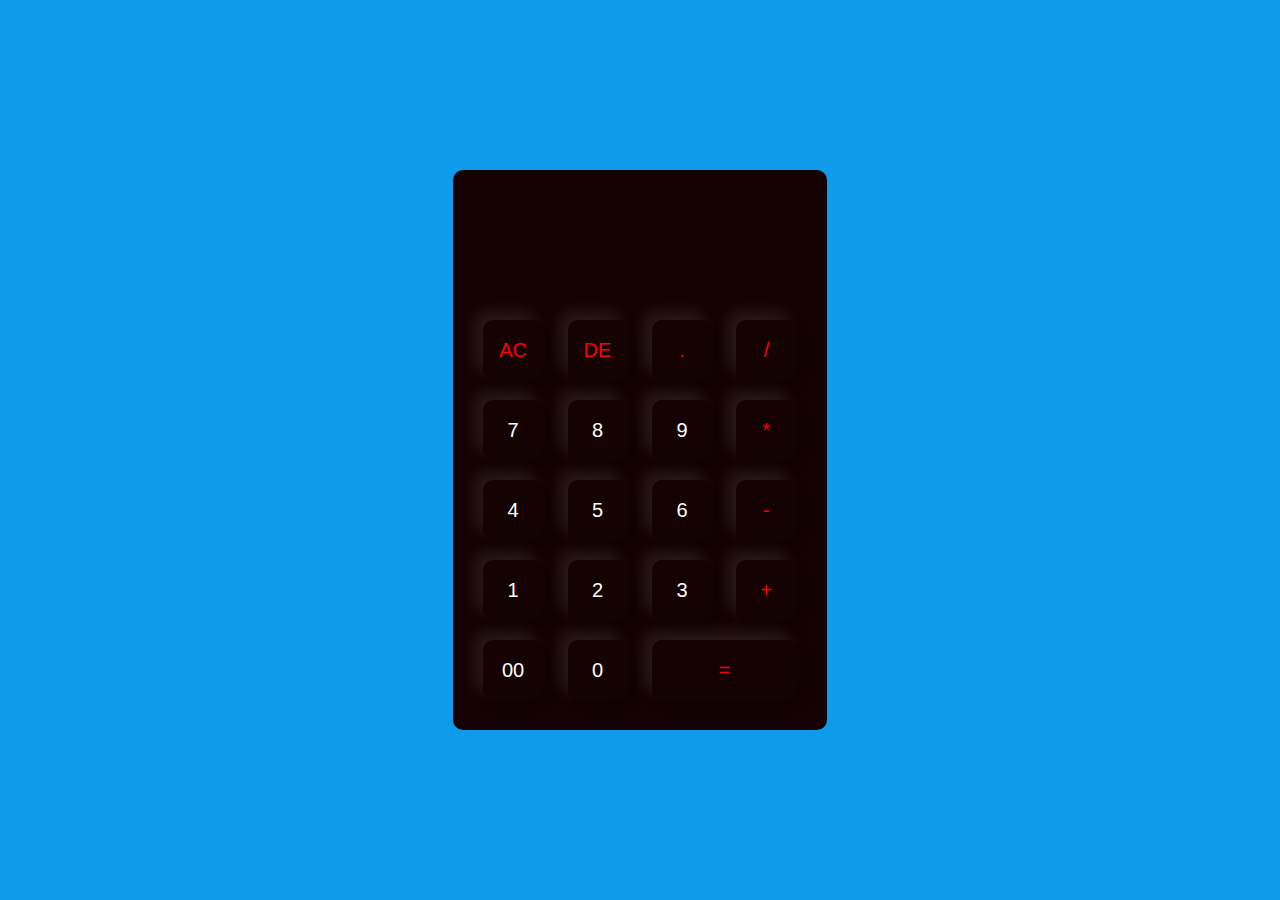
<file: index.html>
<!DOCTYPE html>
<html>
<head>
    
    <title>calucuter using javascript</title>
    <link rel="stylesheet" href="style.css">
</head>
<body>
    <div class="container">
        <div class="calculator">
            <form>
                <div class="display">
                    <input type="text" name="display">
                </div>
                <div>
                    <input type="button" value="AC" onclick="display.value =''" class="operator">
                    <input type="button" value="DE" onclick="display.value =  display.value.toString().slice(0,-1)"class="operator">
                    <input type="button" value="." onclick="display.value +='.'" class="operator">
                    <input type="button" value="/" onclick="display.value +='/'" class="operator">
                </div>
                <div>
                    <input type="button" value="7" onclick="display.value +='7'" >
                    <input type="button" value="8" onclick="display.value +='8'">
                    <input type="button" value="9" onclick="display.value +='9'">
                    <input type="button" value="*" onclick="display.value +='*'" class="operator">
                </div>
                <div>
                    <input type="button" value="4" onclick="display.value +='4'">
                    <input type="button" value="5" onclick="display.value +='5'">
                    <input type="button" value="6" onclick="display.value +='6'">
                    <input type="button" value="-" onclick="display.value +='-'" class="operator">
                </div>
                <div>
                    <input type="button" value="1" onclick="display.value +='1'">
                    <input type="button" value="2" onclick="display.value +='2'">
                    <input type="button" value="3" onclick="display.value +='3'">
                    <input type="button" value="+" onclick="display.value +='+'" class="operator">
                </div>
                <div>
                    <input type="button" value="00" onclick="display.value +='00'">
                    <input type="button" value="0" onclick="display.value +='0'">
                    <input type="button" value="=" onclick="display.value =eval(display.value)" class="equal operator">
                    
                </div>
            </form>
        </div>
    </div>
</body>
</html>
</file>
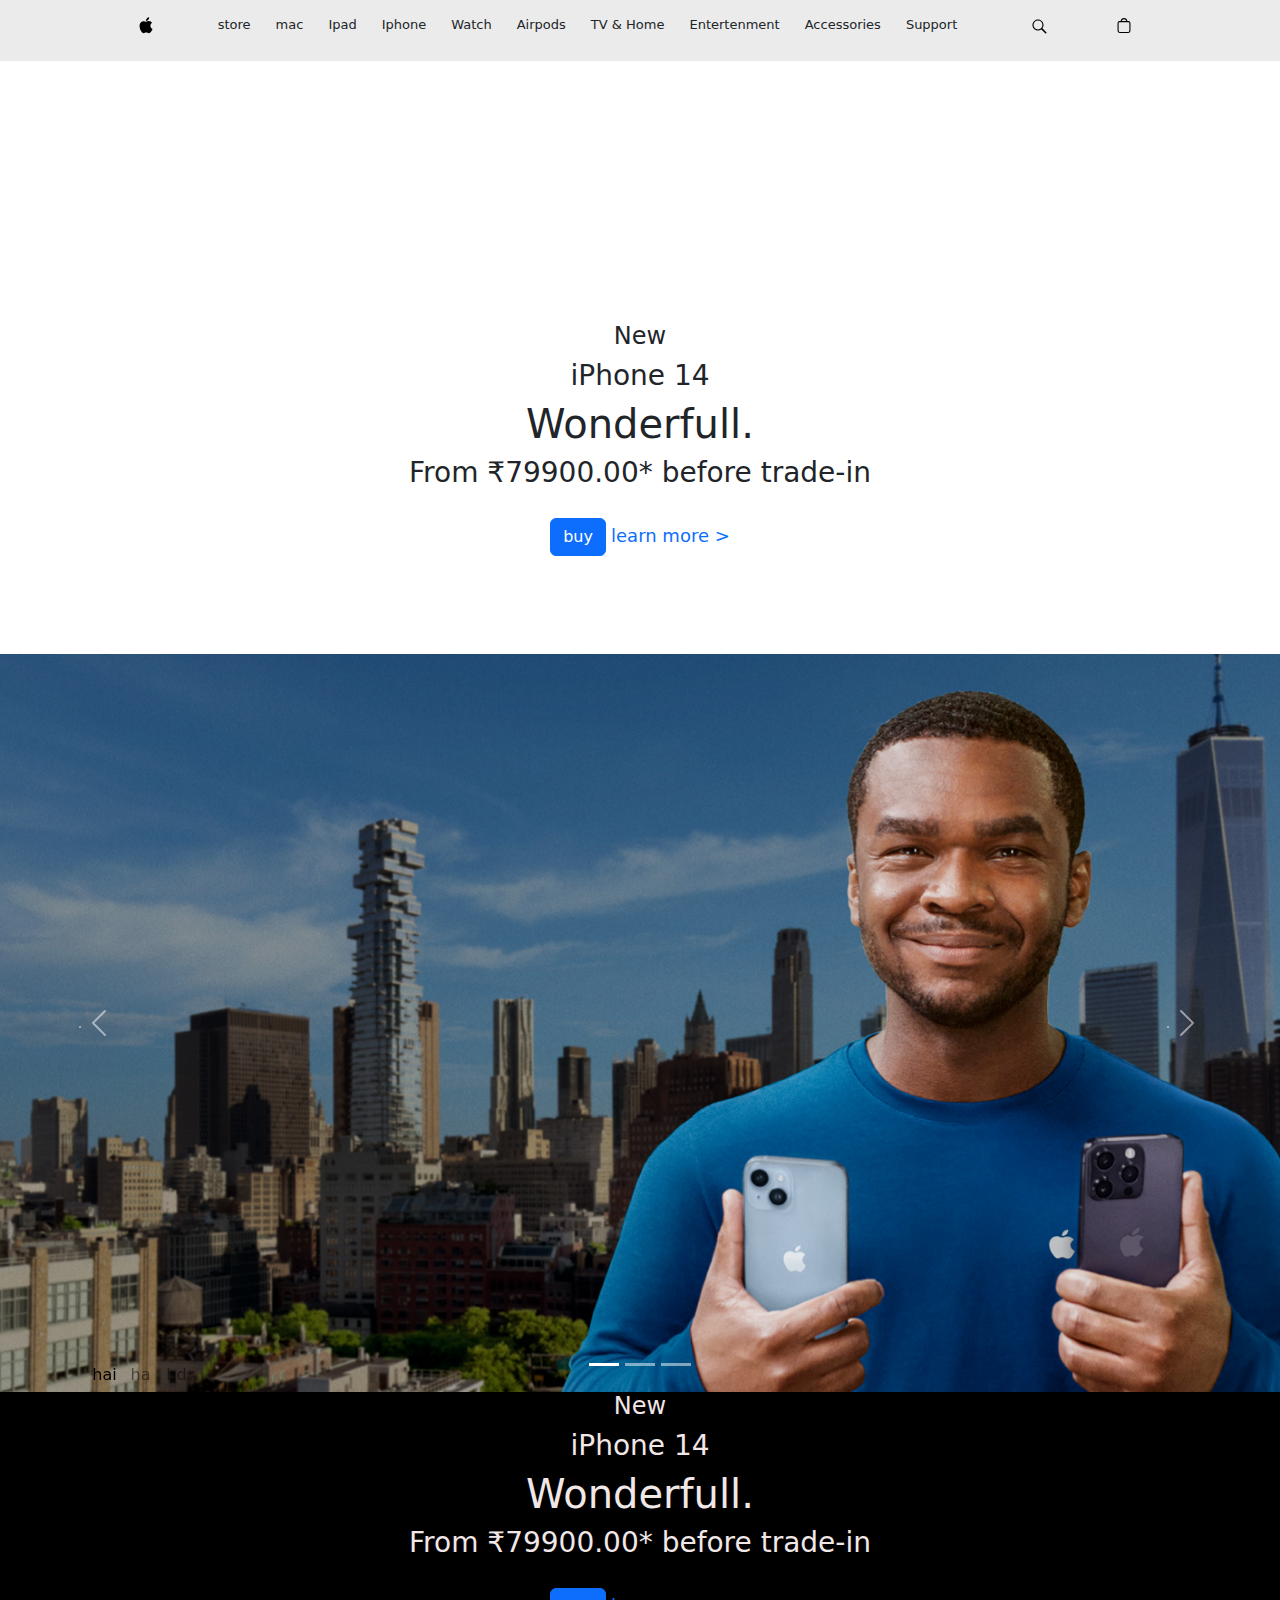
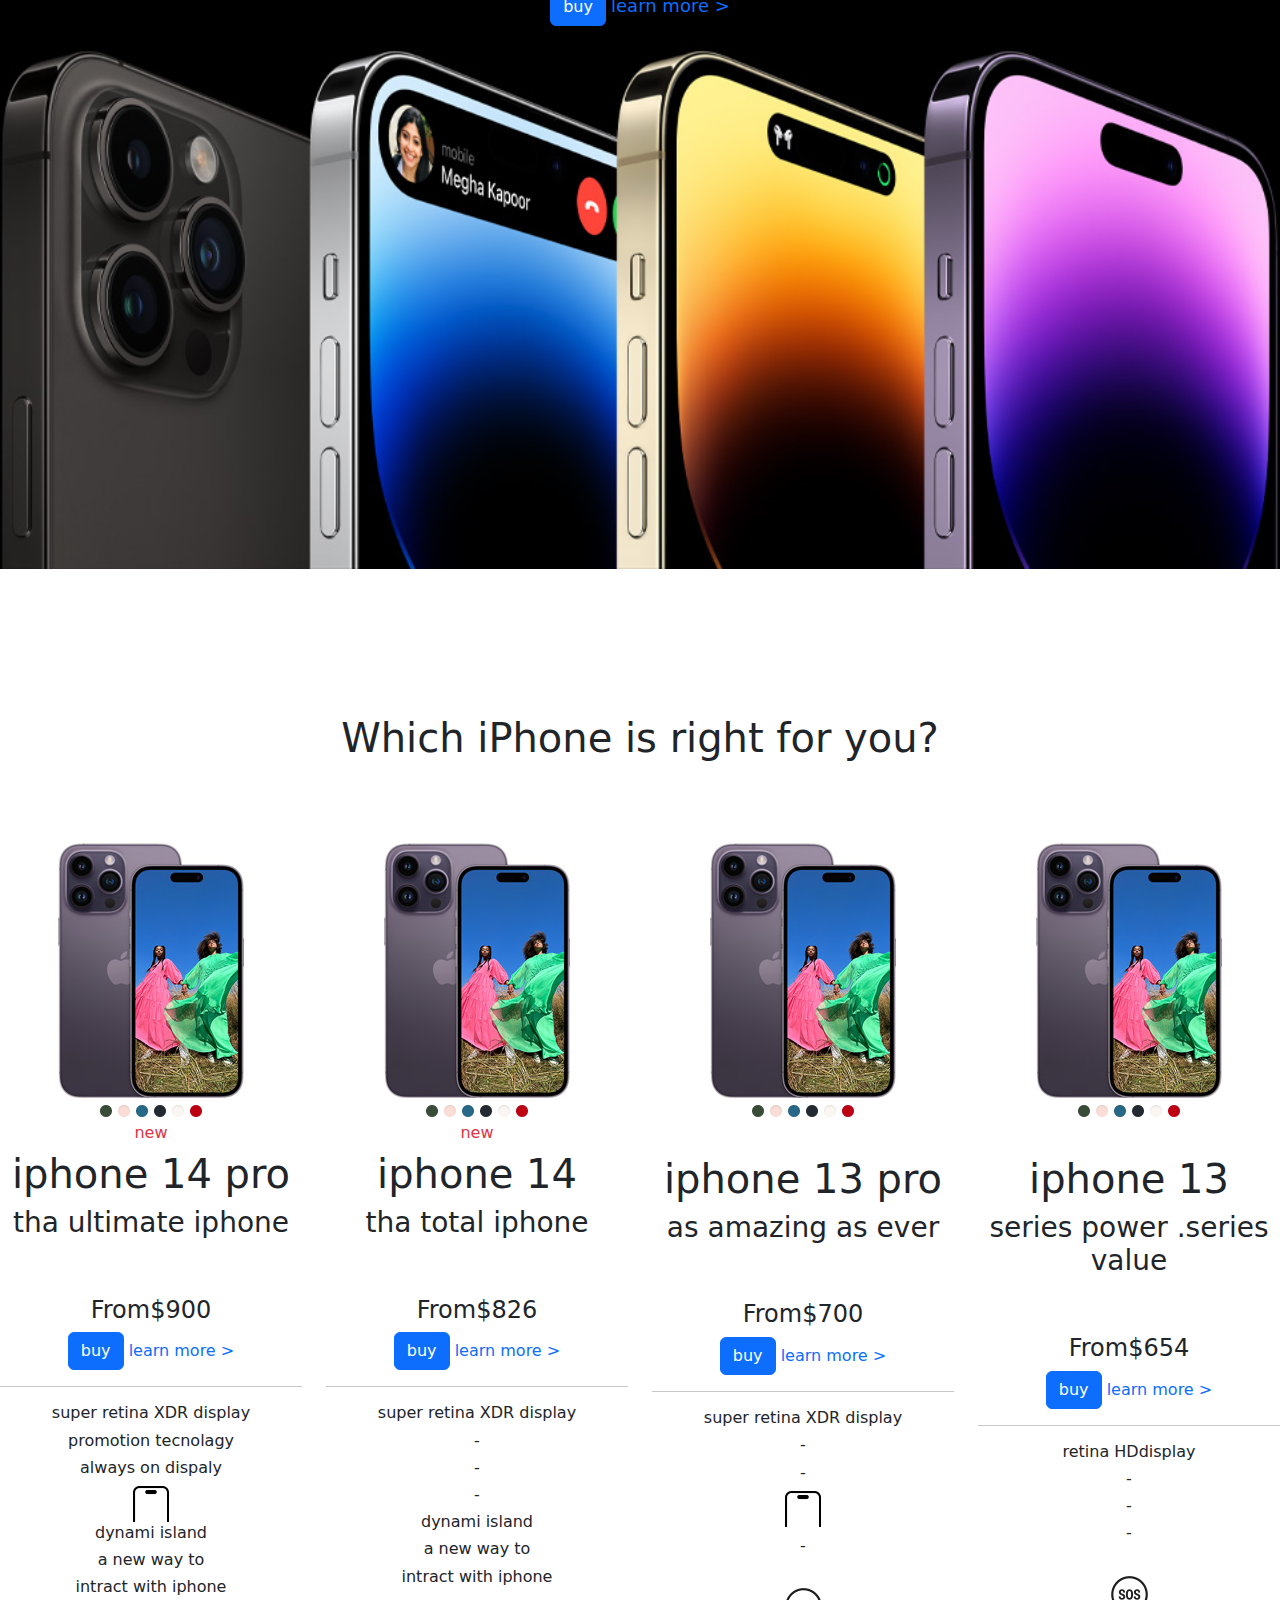
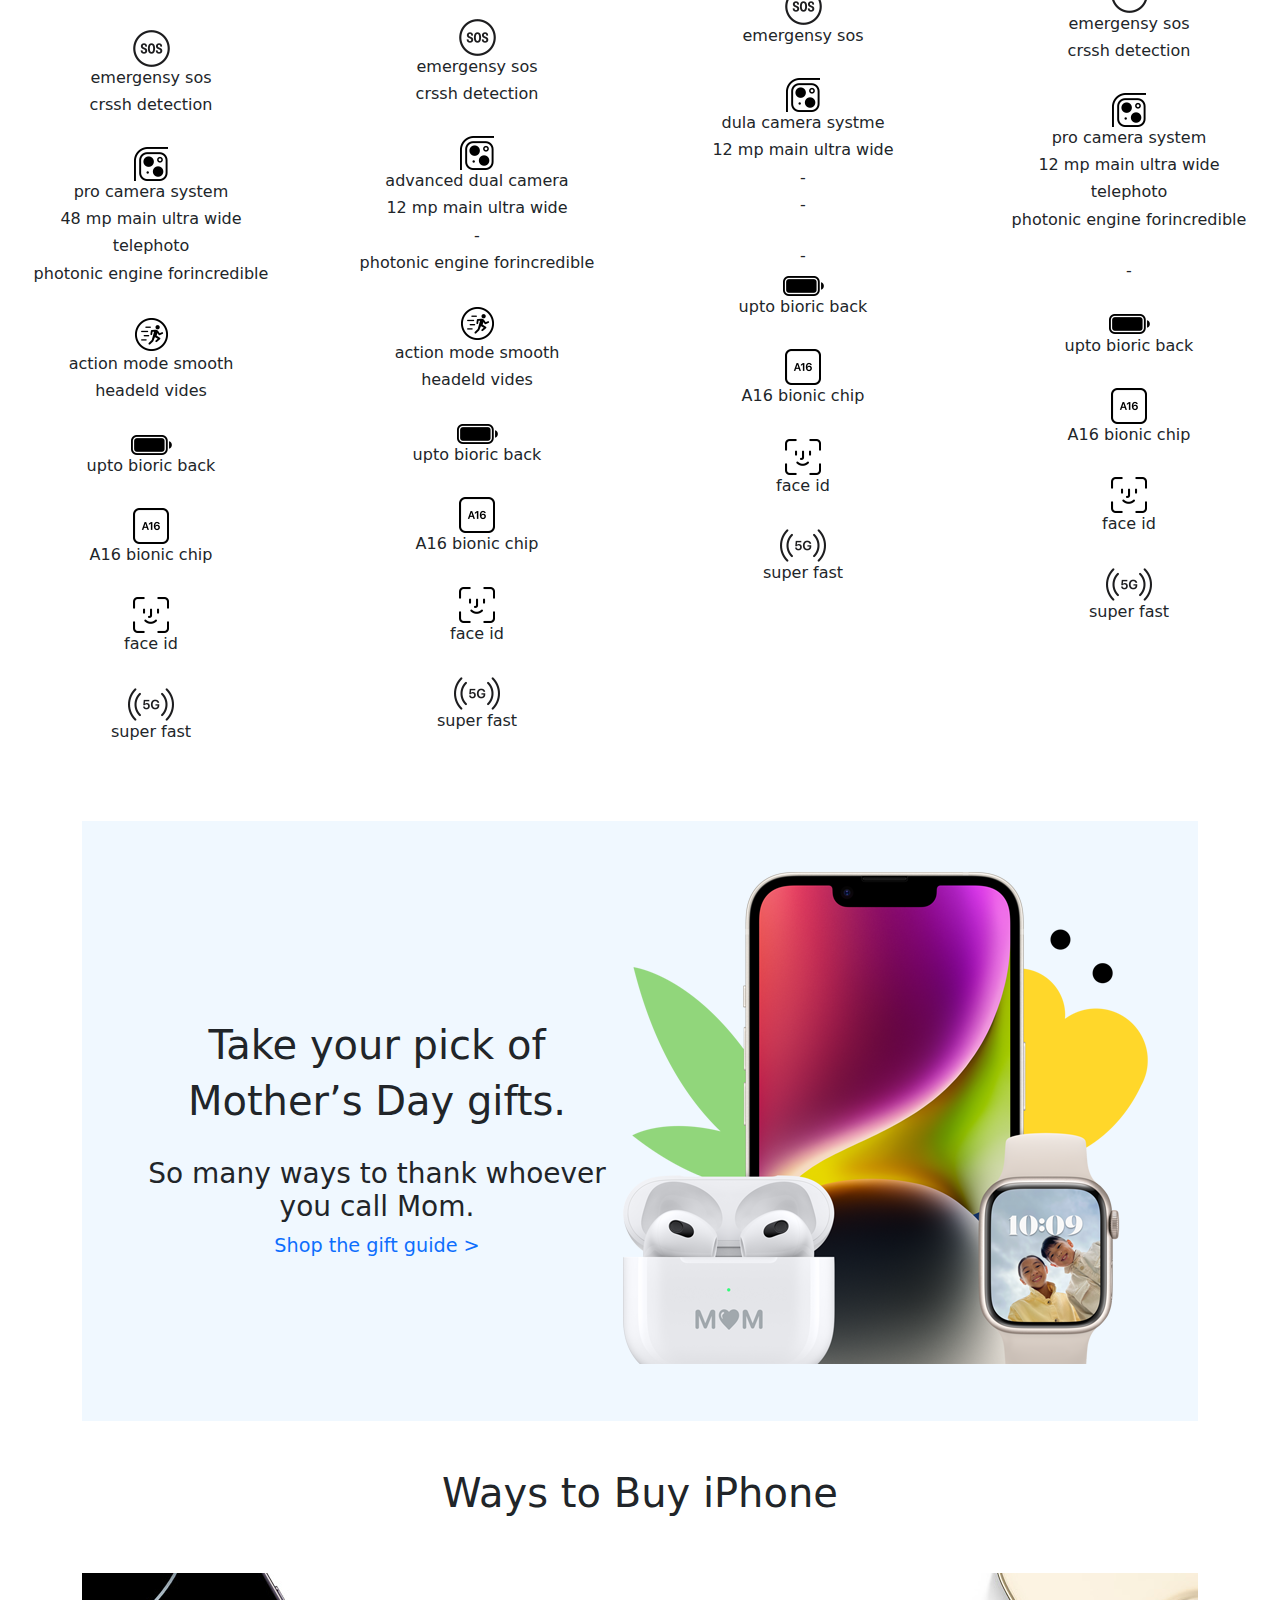
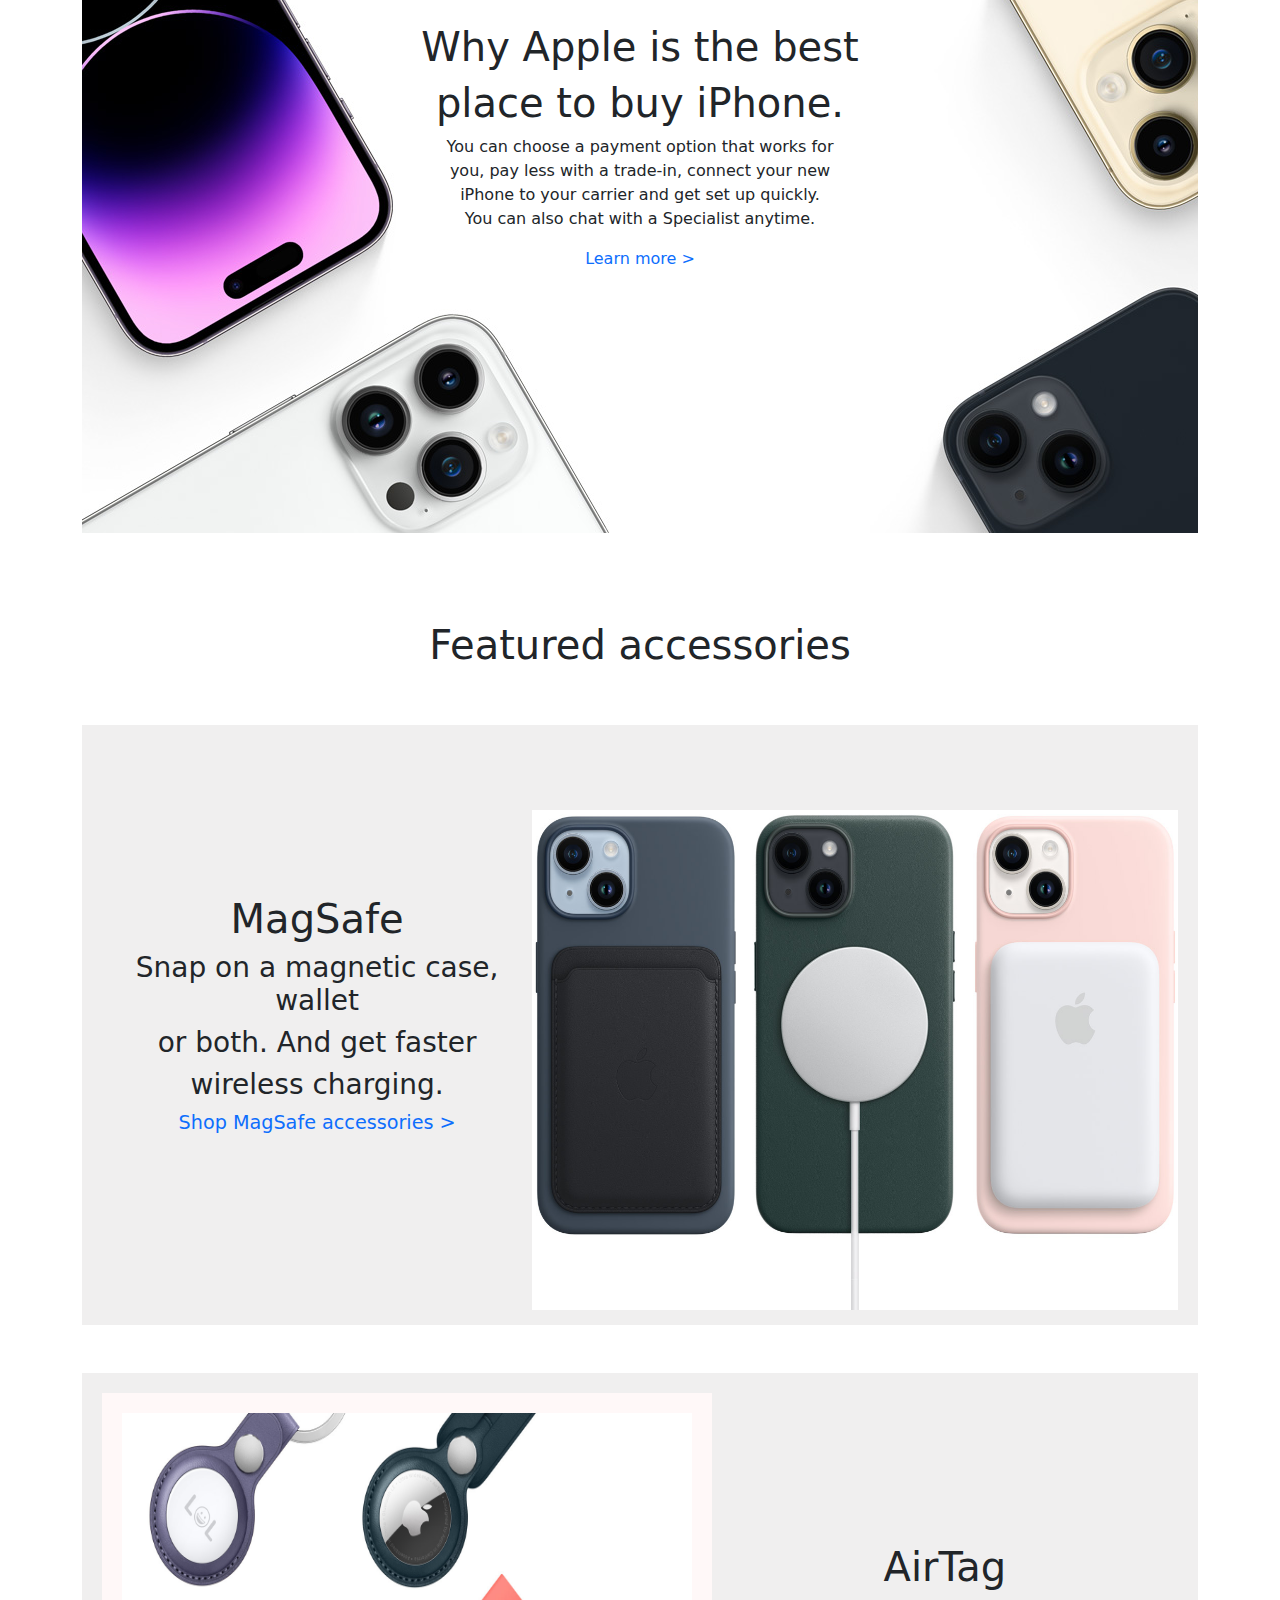
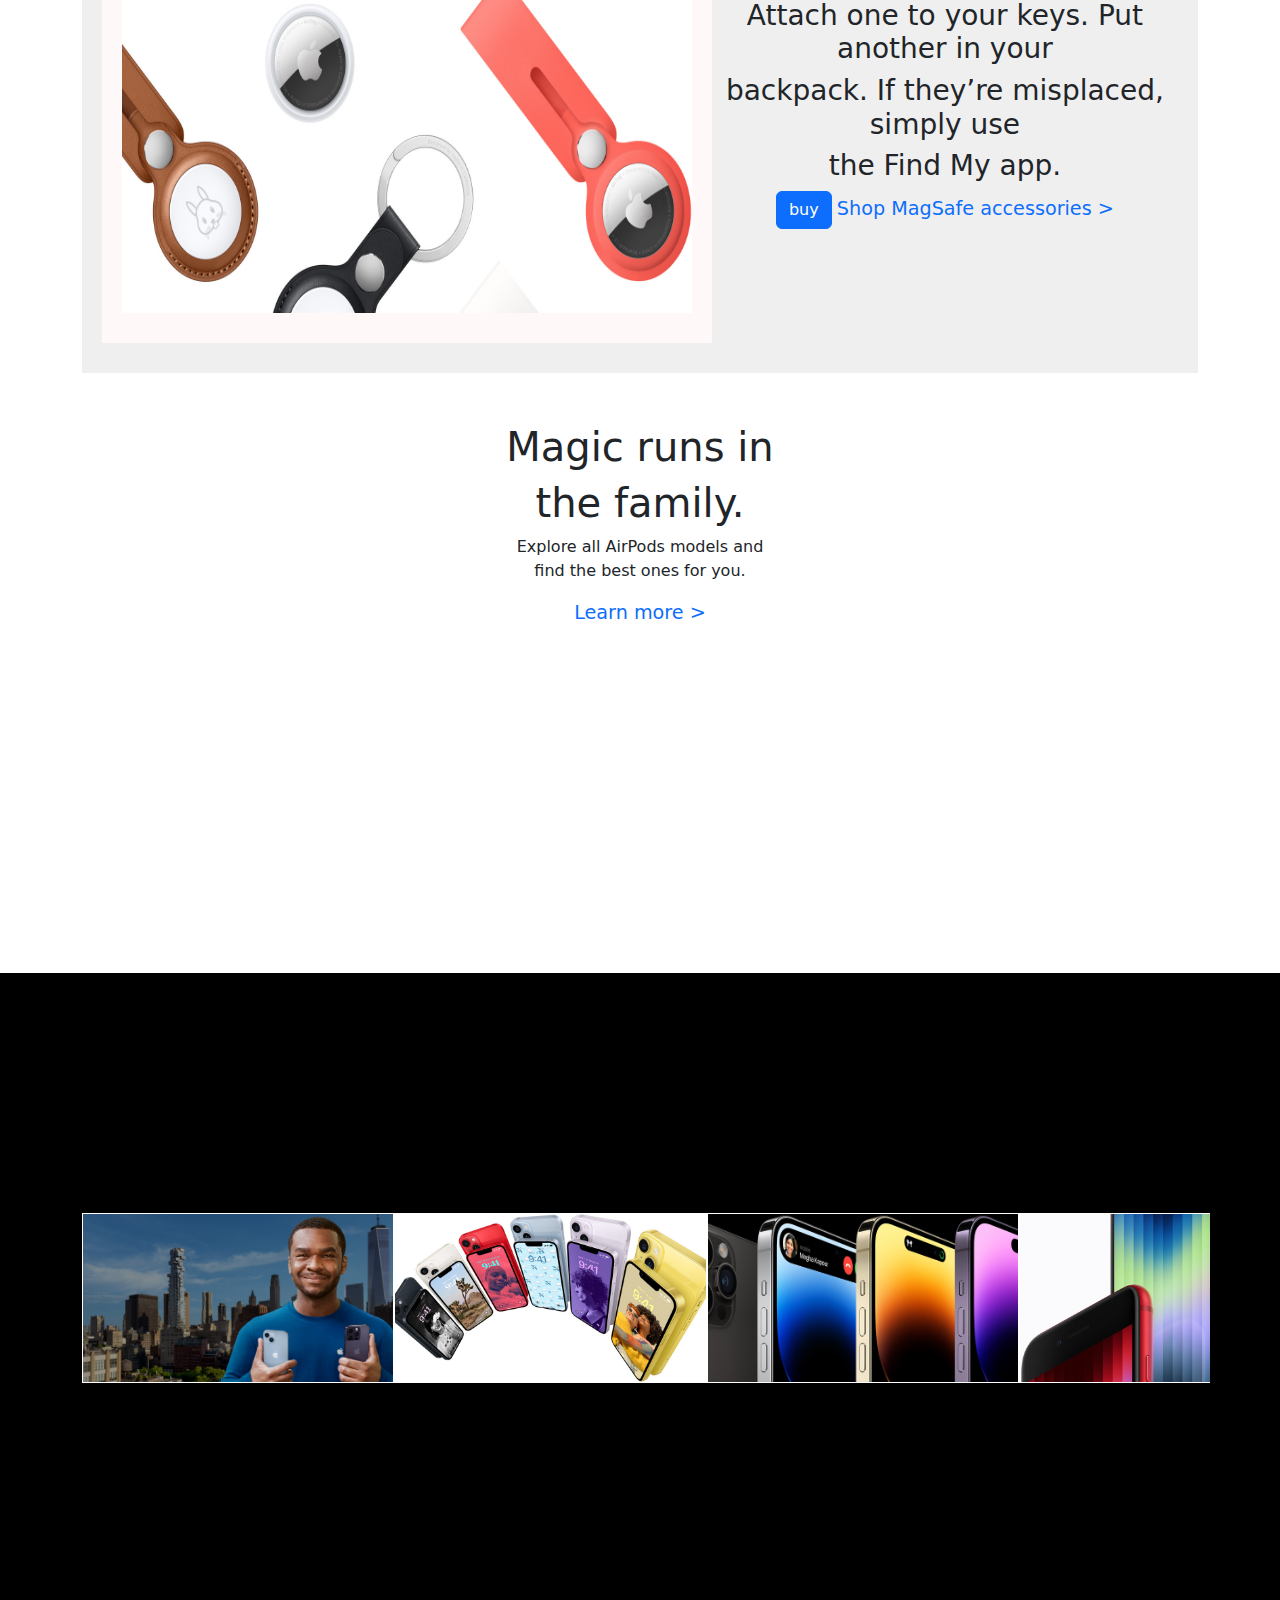
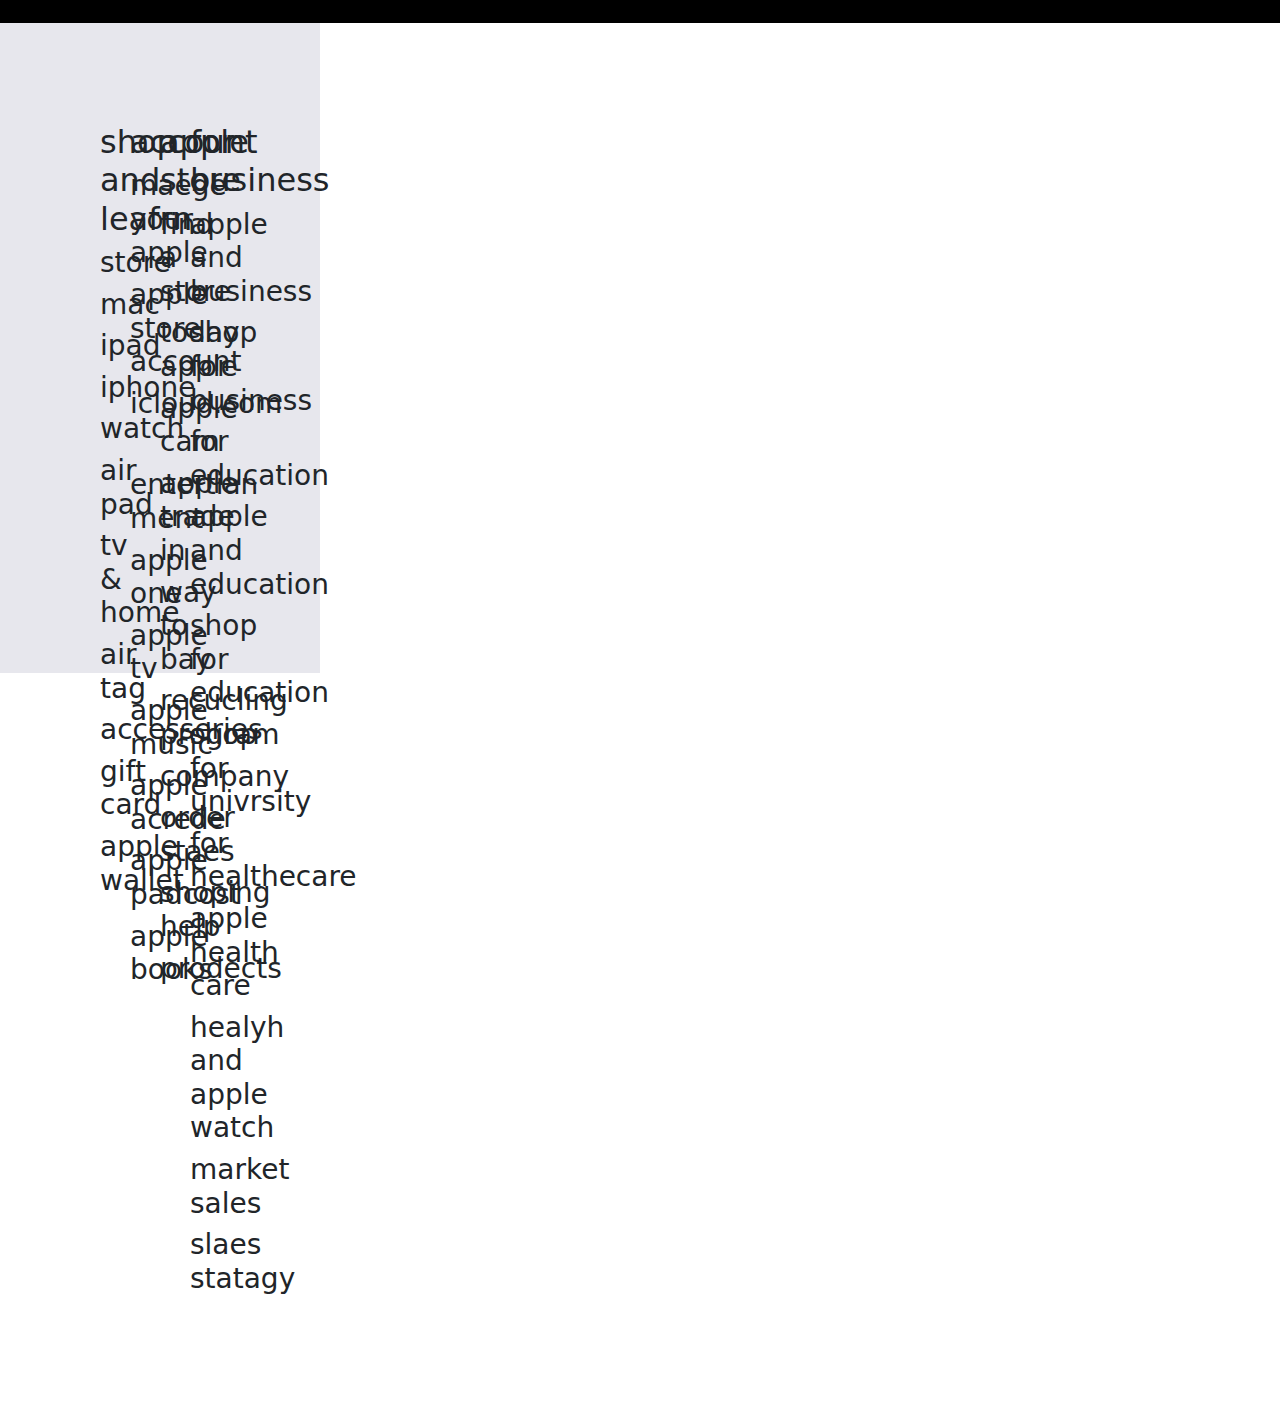
<file: 2 side pic/index.html>
<!DOCTYPE html>
<html lang="en">
<head>
    <meta charset="UTF-8">
    <meta http-equiv="X-UA-Compatible" content="IE=edge">
    <meta name="viewport" content="width=device-width, initial-scale=1.0">
    <title>apple.com</title>
    <link rel="stylesheet" href="./style.css">
    <!-- Latest compiled and minified CSS -->
<link href="https://cdn.jsdelivr.net/npm/bootstrap@5.2.3/dist/css/bootstrap.min.css" rel="stylesheet">

<!-- Latest compiled JavaScript -->
<script src="https://cdn.jsdelivr.net/npm/bootstrap@5.2.3/dist/js/bootstrap.bundle.min.js"></script>

</head>
<body>
    <div class="container-fluid">
        <div class="row">
                
                    
                    
            <div class="nav_bg col-12">
                <nav>
                    <ul class="nav_bar">
                        <li class="Nav_main_icons"><svg height="44" viewBox="0 0 14 44" width="14" xmlns="http://www.w3.org/2000/svg"><path d="m13.0729 17.6825a3.61 3.61 0 0 0 -1.7248 3.0365 3.5132 3.5132 0 0 0 2.1379 3.2223 8.394 8.394 0 0 1 -1.0948 2.2618c-.6816.9812-1.3943 1.9623-2.4787 1.9623s-1.3633-.63-2.613-.63c-1.2187 0-1.6525.6507-2.644.6507s-1.6834-.9089-2.4787-2.0243a9.7842 9.7842 0 0 1 -1.6628-5.2776c0-3.0984 2.014-4.7405 3.9969-4.7405 1.0535 0 1.9314.6919 2.5924.6919.63 0 1.6112-.7333 2.8092-.7333a3.7579 3.7579 0 0 1 3.1604 1.5802zm-3.7284-2.8918a3.5615 3.5615 0 0 0 .8469-2.22 1.5353 1.5353 0 0 0 -.031-.32 3.5686 3.5686 0 0 0 -2.3445 1.2084 3.4629 3.4629 0 0 0 -.8779 2.1585 1.419 1.419 0 0 0 .031.2892 1.19 1.19 0 0 0 .2169.0207 3.0935 3.0935 0 0 0 2.1586-1.1368z"></path></svg></li>
                        <li class="Nav_items d-none d-lg-block">store</li>
                        <li class="Nav_items d-none d-lg-block" >mac</li>
                        <li class="Nav_items d-none d-lg-block">Ipad</li>
                        <li class="Nav_items d-none d-lg-block">Iphone</li>
                        <li class="Nav_items d-none d-lg-block">Watch</li>
                        <li class="Nav_items d-none d-lg-block">Airpods</li>
                        <li class="Nav_items d-none d-lg-block">TV & Home</li>
                        <li class="Nav_items d-none d-lg-block">Entertenment</li>
                        <li class="Nav_items d-none d-lg-block">Accessories</li>
                        <li class="Nav_items d-none d-lg-block">Support</li>
                        <li class="Nav_icons"><svg xmlns="http://www.w3.org/2000/svg" width="15px" height="44px" viewBox="0 0 15 44">
                            <path d="M14.298,27.202l-3.87-3.87c0.701-0.929,1.122-2.081,1.122-3.332c0-3.06-2.489-5.55-5.55-5.55c-3.06,0-5.55,2.49-5.55,5.55 c0,3.061,2.49,5.55,5.55,5.55c1.251,0,2.403-0.421,3.332-1.122l3.87,3.87c0.151,0.151,0.35,0.228,0.548,0.228 s0.396-0.076,0.548-0.228C14.601,27.995,14.601,27.505,14.298,27.202z M1.55,20c0-2.454,1.997-4.45,4.45-4.45 c2.454,0,4.45,1.997,4.45,4.45S8.454,24.45,6,24.45C3.546,24.45,1.55,22.454,1.55,20z"></path>
                            </svg></li>
                        <li class="Nav_icons"><svg height="44" viewBox="0 0 14 44" width="14" xmlns="http://www.w3.org/2000/svg"><path d="m11.3535 16.0283h-1.0205a3.4229 3.4229 0 0 0 -3.333-2.9648 3.4229 3.4229 0 0 0 -3.333 2.9648h-1.02a2.1184 2.1184 0 0 0 -2.117 2.1162v7.7155a2.1186 2.1186 0 0 0 2.1162 2.1167h8.707a2.1186 2.1186 0 0 0 2.1168-2.1167v-7.7155a2.1184 2.1184 0 0 0 -2.1165-2.1162zm-4.3535-1.8652a2.3169 2.3169 0 0 1 2.2222 1.8652h-4.4444a2.3169 2.3169 0 0 1 2.2222-1.8652zm5.37 11.6969a1.0182 1.0182 0 0 1 -1.0166 1.0171h-8.7069a1.0182 1.0182 0 0 1 -1.0165-1.0171v-7.7155a1.0178 1.0178 0 0 1 1.0166-1.0166h8.707a1.0178 1.0178 0 0 1 1.0164 1.0166z"></path></svg></li>
                    </ul>
                </nav>
            </div>
            <div class="top col-12">
                <h4>New</h4>
                <h3>iPhone 14</h3>
                <h1>Wonderfull.</h1>
                <h3>From ₹79900.00* before trade‑in</h3>
                <div class="top1">
                    <button class="btn btn-primary">buy</button>
                    
                    <a class="decor" href="#">learn more ></a>
                </div>
            </div><br>
            
        
            <div class=" ">
                <!-- Carousel -->
                <div id="demo" class="carousel slide" data-bs-ride="carousel">

                <!-- Indicators/dots -->
                <div class="carousel-indicators">
                    <button type="button" data-bs-target="#demo" data-bs-slide-to="0" class="active">hai</button>
                    <button type="button" data-bs-target="#demo" data-bs-slide-to="1">ha</button>
                    <button type="button" data-bs-target="#demo" data-bs-slide-to="2">hd</button>
                </div>
                
                <!-- The slideshow/carousel -->
                <div class="carousel-inner">
                    <div class="carousel-item active">
                        <img src="../top pic/guided_tour__c40f88on9o8y_large.jpg" alt="Los Angeles" class="d-block" style="width:100%">
                    </div>
                    <div class="carousel-item">
                        <img src="../top pic/hero_iphone_14__de41900yuggi_large.jpg" alt="Chicago" class="d-block" style="width:100%">
                    </div>
                    <div class="carousel-item">
                        <img src="../top pic/hero_iphone_14_pro__e8bufymdlseq_large.jpg" alt="New York" class="d-block" style="width:100%">
                    </div>
                </div>
                <div>
                    <!-- Left and right controls/icons -->
                    <button class="carousel-control-prev" type="button" data-bs-target="#demo" data-bs-slide="prev">
                        .<span class="carousel-control-prev-icon"></span> <datagrid</datagrid>
                    </button>
                    <button class="carousel-control-next" type="button" data-bs-target="#demo" data-bs-slide="next">
                        .<span class="carousel-control-next-icon"></span>
                    </button>
                </div>

                

            </div>

            <div class="">
                    <div class="down">
                            <h4>New</h4>
                            <h3>iPhone 14</h3>
                            <h1>Wonderfull.</h1>
                            <h3>From ₹79900.00* before trade‑in</h3>
                        <div class="top1">
                            <button class="btn btn-primary">buy</button>
                            
                            <a class="decor" href="#">learn more ></a>
                        </div>
                        </div>
                            <div class="second1 ">
                                <img src="../top pic/hero_iphone_14_pro__e8bufymdlseq_large.jpg" alt="" width="100% height500px">
                            </div>
                        </div>
                    </div>

            </div><br><br><br><br><br><br><br>
            <div class="text" >
                <h1>Which iPhone is right for you?
                </h1>

            </div> <br><br><br>
            <div class="" >
                <div class="row justify-content-around d-flex ">
                    <div class="col-lg-3 col-md-6 col-sm-12 text-center ">
                        <img src="../which iphone/compare_iphone_14_pro__cjmfbiggqhpy_large.jpg" alt="">
                        <div>
                            <img src="../which iphone/swatch_iphone_13__cr1wl9d1b5aq_large.png" alt="">
                            <h6 class="text-danger">new</h6>
                            <h1>iphone 14 pro</h1>
                            <h3>tha ultimate iphone</h3><br><br>
                            <h4>From$900</h4>
                            <button class=" btn btn-primary">buy</button>
                            <a href="#" class="text-decoration-none ">learn more ></a> <br><hr>
                            <h6>super retina XDR display</h6>
                            <h6>promotion tecnolagy</h6>
                            <h6>always on dispaly</h6>
                            <img src="../icon2 step/dynamice.png" alt="">
                            <h6>dynami island</h6>
                            <h6>a new way to</h6>
                            <h6>intract with iphone</h6><br>
                            <img src="../icon2 step/sos.png" alt="">
                            <h6>emergensy sos</h6>
                            <h6>crssh detection</h6><br>
                            <img src="../icon2 step/pro camera ge.png" alt="">
                            <h6>pro camera system</h6>
                            <h6>48 mp main ultra wide</h6>
                            <h6>telephoto</h6>
                            <h6>photonic engine forincredible</h6><br>
                            <img src="../icon2 step/icon_action_mode__d5z3w2bkrwk2_large.png" alt="">
                            <h6>action mode smooth</h6>
                            <h6>headeld vides</h6><br>
                            <img src="../icon2 step/icon_battery__wqowcbwj50y2_large.png" alt="">
                            <h6>upto bioric back</h6><br>
                            <img src="../icon2 step/A16 bioricarge.png" alt="">
                            <h6>A16 bionic chip</h6> <br>
                            <img src="../icon2 step/_face_id__eyzciiwkc5oy_large.png" alt="">
                            <h6>face id</h6><br>
                            <img src="../icon2 step/super fast_f6zugtbm15ua_large.png" alt="">
                            <h6>super fast</h6>
                        </div>
                    </div>    
                    <div class="col-lg-3 col-md-6 col-sm-12 text-center">    
                        <img src="../which iphone/compare_iphone_14_pro__cjmfbiggqhpy_large.jpg" alt="">
                        <div>
                            <img src="../which iphone/swatch_iphone_13__cr1wl9d1b5aq_large.png" alt="">
                            <h6 class="text-danger">new</h6>
                            <h1>iphone 14 </h1>
                            <h3>tha total iphone</h3><br><br>
                            <h4>From$826</h4>
                            <button class=" btn btn-primary">buy</button>
                            <a href="#" class="text-decoration-none ">learn more ></a> <br><hr>
                            <h6>super retina XDR display</h6>
                            <h6>-</h6>
                            <h6>-</h6>
                            <h6>-</h6>
                            <h6>dynami island</h6>
                            <h6>a new way to</h6>
                            <h6>intract with iphone</h6><br>
                            <img src="../icon2 step/sos.png" alt="">
                            <h6>emergensy sos</h6>
                            <h6>crssh detection</h6><br>
                            <img src="../icon2 step/pro camera ge.png" alt="">
                            <h6>advanced dual camera</h6>
                            <h6>12 mp main ultra wide</h6>
                            <h6>-</h6>
                            <h6>photonic engine forincredible</h6><br>
                            <img src="../icon2 step/icon_action_mode__d5z3w2bkrwk2_large.png" alt="">
                            <h6>action mode smooth</h6>
                            <h6>headeld vides</h6><br>
                            <img src="../icon2 step/icon_battery__wqowcbwj50y2_large.png" alt="">
                            <h6>upto bioric back</h6><br>
                            <img src="../icon2 step/A16 bioricarge.png" alt="">
                            <h6>A16 bionic chip</h6> <br>
                            <img src="../icon2 step/_face_id__eyzciiwkc5oy_large.png" alt="">
                            <h6>face id</h6><br>
                            <img src="../icon2 step/super fast_f6zugtbm15ua_large.png" alt="">
                            <h6>super fast</h6>
                        </div>  
                    </div>
                    <div class="col-lg-3 col-md-6 col-sm-12 text-center">
                        <img src="../which iphone/compare_iphone_14_pro__cjmfbiggqhpy_large.jpg" alt="">
                        <div>
                            <img src="../which iphone/swatch_iphone_13__cr1wl9d1b5aq_large.png" alt="">
                            <h6 class="text-danger"></h6> <br>
                            <h1>iphone 13 pro</h1>
                            <h3>as amazing as ever</h3><br><br>
                            <h4>From$700</h4>
                            <button class=" btn btn-primary">buy</button>
                            <a href="#" class="text-decoration-none ">learn more ></a> <br><hr>
                            <h6>super retina XDR display</h6>
                            <h6>-</h6>
                            <h6>-</h6>
                            <img src="../icon2 step/dynamice.png" alt="">
                            <h6></h6>
                            <h6>-</h6>
                            <h6></h6><br>
                            <img src="../icon2 step/sos.png" alt="">
                            <h6>emergensy sos</h6>
                            <h6></h6><br>
                            <img src="../icon2 step/pro camera ge.png" alt="">
                            <h6>dula camera systme</h6>
                            <h6>12 mp main ultra wide</h6>
                            <h6>-</h6>
                            <h6>-</h6><br>
                            <h6>-</h6>
                            <img src="../icon2 step/icon_battery__wqowcbwj50y2_large.png" alt="">
                            <h6>upto bioric back</h6><br>
                            <img src="../icon2 step/A16 bioricarge.png" alt="">
                            <h6>A16 bionic chip</h6> <br>
                            <img src="../icon2 step/_face_id__eyzciiwkc5oy_large.png" alt="">
                            <h6>face id</h6><br>
                            <img src="../icon2 step/super fast_f6zugtbm15ua_large.png" alt="">
                            <h6>super fast</h6>
                        </div>
                    </div>    
                    <div class="col-lg-3 col-md-6 col-sm-12 text-center">    
                        <img src="../which iphone/compare_iphone_14_pro__cjmfbiggqhpy_large.jpg" alt="">
                        <div>
                            <img src="../which iphone/swatch_iphone_13__cr1wl9d1b5aq_large.png" alt="">
                            <h6 class="text-danger"></h6> <br>
                            <h1>iphone 13</h1>
                            <h3>series power .series value</h3><br><br>
                            <h4>From$654</h4>
                            <button class=" btn btn-primary">buy</button>
                            <a href="#" class="text-decoration-none ">learn more ></a> <br><hr>
                            <h6>retina HDdisplay</h6>
                            <h6>-</h6>
                            <h6>-</h6>
                        
                            <h6>-</h6><br>
                            <img src="../icon2 step/sos.png" alt="">
                            <h6>emergensy sos</h6>
                            <h6>crssh detection</h6><br>
                            <img src="../icon2 step/pro camera ge.png" alt="">
                            <h6>pro camera system</h6>
                            <h6>12 mp main ultra wide</h6>
                            <h6>telephoto</h6>
                            <h6>photonic engine forincredible</h6><br>
                        
                            <h6>-</h6><br>
                            <img src="../icon2 step/icon_battery__wqowcbwj50y2_large.png" alt="">
                            <h6>upto bioric back</h6><br>
                            <img src="../icon2 step/A16 bioricarge.png" alt="">
                            <h6>A16 bionic chip</h6> <br>
                            <img src="../icon2 step/_face_id__eyzciiwkc5oy_large.png" alt="">
                            <h6>face id</h6><br>
                            <img src="../icon2 step/super fast_f6zugtbm15ua_large.png" alt="">
                            <h6>super fast</h6>
                        </div>  
                    </div>
                </div>
            </div>  <br> <br><br>    
            <div class="container ">
                
                <div class="back1">
                        <div class="align1">
                            <h1>Take your pick of</h1>
                            <h1>Mother’s Day gifts. </h1><br>
                            <h3>So many ways to thank whoever you call Mom.</h3>
                            <a class="align" href="#"> Shop the gift guide ></a>
                        </div>
                        <div>
                            <img class="img" src="../md23_fampage_banner__cx7zup1dw56q_large.png" alt="" >
                        </div>
                </div>
            
                <br><br>
        
                <div >
                    <h1 class="way">Ways to Buy iPhone</h1>
                </div><br><br>

                <!-- <div class="towards">
                    <div class="towards1">

                        <h2>Get ₹20000.00-₹57800.00 in credit</h2>
                        <h2>towards iPhone 14 or iPhone 14 Pro</h2>
                        <h2>when you trade in iPhone 11 or higher.1</h2>
                        <!-- <img src="../two hands_2x.jpg" alt="" width="60px" height="40px"> -->
                    
                    <!-- <div>
                        <img src="../two hands_2x.jpg" alt="" width="60px" height="40px">
                    </div> -->
                    
                


                <div class="why_apple">
                    <div class="why_apple1"">
                        <h1>Why Apple is the best</h1>
                        <h1>place to buy iPhone.</h1>
                        <p>You can choose a payment option that works for<br> you, pay less with a trade‑in, connect your new<br> iPhone to your carrier and get set up quickly.<br>
                            You can also chat with a Specialist anytime.<br></p>
                            <a class="text-decoration-none" href="#"> Learn more ></a>
                    </div>
                </div>  
                <div><br><br>
                    <h1 class="way">Featured accessories</h1>
                </div> <br><br>
            
                <div class="back2">
                    <div class="align1">
                        <h1>MagSafe</h1>
                        <h3>Snap on a magnetic case, wallet</h3>
                        <h3>or both. And get faster</h3>
                        <h3>wireless charging.</h3>
                        <a  class="align" href="#">Shop MagSafe accessories > </a>
                    </div>
                    <div class="back3">
                        <img class="img" src="../3 apple__ezn1ktvka6oi_large.jpg" alt="" width="100%"  height="500px">
                    </div>
                </div> <br><br>
                <div class="back2">
                    
                    <div class="back4">
                        <img class="img" src="../key applee_2x.jpg" alt="" width="100%"  height="500px">
                    </div>
                    <div class="align1">
                        <h1>AirTag</h1>
                        <h3>Attach one to your keys. Put another in your</h3>
                        <h3>backpack. If they’re misplaced, simply use</h3>
                        <h3>the Find My app.</h3>
                        <button class="btn btn-primary">buy</button>
                        <a  class="align" href="#">Shop MagSafe accessories > </a>
                    </div>
                    
                </div> 
            </div>
            <div class="container">
                    
                <div class="MAGIC">
                    <div class="MAGIC1"">
                        <h1>Magic runs in</h1>
                        <h1>the family.</h1>
                        <p>Explore all AirPods models and<br> find the best ones for you.
                        <br></p>
                            <a class="text-decoration-none MAGIC2" href="#"> Learn more ></a>
                    </div>
                </div>
            
            </div>
            <div class="green "  >
                <section id="marquee">
                    <div class="container">
                        <div class="pic-container">
                            <div class="pic">
                                <img src="../top pic/guided_tour__c40f88on9o8y_large.jpg" alt="" class="stop" width="70px" height="170px">
                            </div>
                            <div class="pic">
                                <img src="../top pic/hero_iphone_14__de41900yuggi_large.jpg" alt=""class="stop"   width="70px" height="170px">
                            </div>
                            <div class="pic">
                                <img src="../top pic/hero_iphone_14_pro__e8bufymdlseq_large.jpg" alt="" class="stop"  width="70px" height="170px">
                            </div>
                            <div class="pic">
                                <img src="../top pic/iphone_se_hero__gd586pazxqqa_large.jpg" alt="" width="70px" height="170px">
                            </div>
                            <div class="pic">
                                <img src="../ways to/md23_fampage_banner__cx7zup1dw56q_large.png" alt="" width="70px" height="170px">
                            </div>
                            <div class="pic">
                                <img src="../top pic/hero_iphone_14__de41900yuggi_large.jpg" alt="" width="70px" height="170px">
                            </div>
                            <div class="pic">
                                <img src="../top pic/hero_iphone_14_pro__e8bufymdlseq_large.jpg" alt="" width="70px" height="170px">
                            </div>
                            <div class="pic">
                                <img src="../top pic/iphone_se_hero__gd586pazxqqa_large.jpg" alt="" width="70px" height="170px">
                            </div>
                            <div class="pic">
                                <img src="../top pic/guided_tour__c40f88on9o8y_large.jpg" alt="" width="70px" height="170px">
                            </div>
                            <div class="pic">
                                <img src="../top pic/hero_iphone_14_pro__e8bufymdlseq_large.jpg" alt="" width="70px" height="170px">
                            </div>
                        </div>
                    </div>
                </section>
            </div>
            <footer class="maximum ">
                <div class="footer col-lg-3 col-md-6 col-sm-12">
                    <div class="footer_bg d-flex">
                        <div class="col-lg-3 col-md-6 col-sm-12">
                            <h2 class="footer_class" >shop and leafrn</h2>
                            <h3 class="footer_class">store</h3>
                            <h3 class="footer_class">mac</h3>
                            <h3 class="footer_class">ipad</h3>
                            <h3 class="footer_class">iphone</h3>
                            <h3 class="footer_class">watch</h3>
                            <h3 class="footer_class" >air pad</h3>
                            <h3 class="footer_class">tv & home</h3>
                            <h3 class="footer_class">air tag</h3>
                            <h3 class="footer_class">accesseries</h3>
                            <h3 class="footer_class">gift card</h3>
                            <h3 class="footer_class">apple wallet</h3>
                            
                        </div>
                        <div class="col-lg-3 col-md-6 col-sm-12">
                            <h2 class="footer_class" >account</h2>
                            <h3 class="footer_class">maege your apple</h3>
                            <h3 class="footer_class">apple store account</h3>
                            <h3 class="footer_class">icloud.com</h3><br>
                            <h3 class="footer_class">entertian ment</h3>
                            <h3 class="footer_class">apple one</h3>
                            <h3 class="footer_class" >apple tv</h3>
                            <h3 class="footer_class">apple music</h3>
                            <h3 class="footer_class">apple acrede</h3>
                            <h3 class="footer_class">apple padcost</h3>
                            <h3 class="footer_class">apple books</h3>
                        
                        </div>
                        <div class="col-lg-3 col-md-6 col-sm-12" >
                            
                            <h2 class="footer_class" >apple store</h2>
                            <h3 class="footer_class" >find a store</h3>
                            <h3 class="footer_class" >today apple</h3>
                            <h3 class="footer_class">apple cam</h3>
                            <h3 class="footer_class">apple trade in</h3>
                            <h3 class="footer_class" >way to bay</h3>
                            <h3 class="footer_class">recucling program </h3>
                            <h3 class="footer_class" >company</h3>
                            <h3 class="footer_class" >order staes</h3>
                            <h3 class="footer_class" >shoping help</h3>
                            <h3 class="footer_class">prodects</h3>
                        
                        </div>
                        <div class="col-lg-3 col-md-6 col-sm-12">
                            <h2 class="footer_class">for business</h2>
                            <h3 class="footer_class">apple and business</h3>
                            <h3 class="footer_class">shop for business</h3>
                            <h3 class="footer_class">for education</h3>
                            <h3 class="footer_class">apple and education</h3>
                            <h3 class="footer_class">shop for education</h3>
                            <h3 class="footer_class">shop for univrsity</h3>
                            <h3 class="footer_class"> for healthecare</h3>
                            <h3 class="footer_class">apple health care</h3>
                            <h3 class="footer_class">healyh and apple watch</h3>
                            <h3 class="footer_class">market sales</h3>
                            <h3 class="footer_class">slaes statagy</h3>
                        </div>
                        
                    </div>
                </div>
            </footer>
        </div>
    </div>
</body>
</html>
</file>
<file: style.css>
*{
    margin: 0;
    padding: 0;
    font-family: 'poppins', sans-serif;
    box-sizing: border-box;
}


.container{
    width: 100%;
    height: 100vh;
    background:rgb(15, 155, 236);
    display: flex;
    align-items: center;
    justify-content: center;
}
.calculator{
    background:rgb(21, 2, 2);
    padding: 20px;
    border-radius:10px ;
}
.calculator form input{
    border: 0;
    outline: 0;
    width: 60px;
    height:60px ;
    border-radius: 10px;
    box-shadow: -8px -8px 15px rgba(255, 255,255, 0.1),5px 5px 15px rgba(0, 0,0, 0.2) ;
    background: transparent;
    font-size: 20px;
    color: #fff;
    cursor: pointer;
    margin: 10px;
}

form .display{
    display: flex;
    justify-content: flex-end;
    margin: 20px 0;

}
form .display input{
    text-align: right;
    flex: 1;
    font-size: 45px;
    box-shadow: none;
}
form input.equal{
    width: 145px ;
}
form input.operator{
    color: red;
}
</file>
<file: 2 side pic/style.css>
*{
    margin: 0;
    padding: 0;
    
}
.container-fluid{
    padding-left: 0px !important;
    padding-right: 0px !important;
    
}
.color_bg{
    /* background-color: rgb(234, 243, 252); */
}
.nav_bg{ 
    background-color: rgb(235, 235, 235);
 } 
.nav_bar{ 
    list-style: none;
     display: flex; 
     justify-content: center; 
     padding: 5px;
      height: 5vh;
      width: 100vw;
 }
.Nav_items{ 
    padding: 10px; 
    padding-right: 15px; 
    font-size: 13px; 
    cursor: pointer; 
} 
.Nav_items:hover{ 
    color: blue; 
    font-size: 14px;
 } 
.Nav_main_icons{ 
    padding-right: 55px;
    padding-bottom: 5px;
     } 
.Nav_icons{
     padding-right: 10px; 
     padding-left: 10px;
    margin-left: 50px; 
}
.syam{
    padding: 0 1rem;
    max-width: 60rem;
    margin: 0 auto;
    
}

.top{
    /* text-align: center; */
    padding: 20%;
    padding-top: 6;
    padding-bottom: 6%;
    text-align: center;
}
.top1{
    justify-content: center;
    padding: 20px;
}
.text{
    text-align: center;
}
.down{
    color: rgb(241, 231, 231);
    text-align: center;
    background-color: #000;
}
.decor{
    text-decoration: none;
    font-size: large;
}
.down:hover{
    color: deepskyblue;
}
.top:hover{
    color: chartreuse;
}
.second{
    background-color: #000;
}
.second1{
    max-width: 100%;
    height: 500px;
    
}
.img_deg{
    float: right;
    width: 50%;
    height: 800px;
}
.third{
   text-align: center;
   padding-top: 300px;
}
.third:hover{
    color: crimson;
}
.four{
    width: 100%;
    height: 400px;
}
.five_bg{
    text-align: center;
    
}
.middle{
    justify-content: space-around;
    display: flex;
    padding: 100px;
    padding-top: 50px;
}
.decoration{
    text-decoration: none;
    font-size: large;
}
.sos{
    text-align: center;
}
.sos2{
    justify-content: space-around;
    display: flex;
    font-size: small;
}
.dual{
    justify-content: space-around;
    display: flex;
}
.cam{
    text-align: center;
}  
  
.sos:hover{
    color: red;
}
.cam:hover{
    color: rgb(193, 235, 6);
}
.btn btn-primary{
    text-decoration: none;
    font-size: large;
}
.img_deg1{
    float: right;
    width: 50%;
    height: 600px;
}
.third_bg1{
    border-radius: 20px;
    justify-content: ;
}

.green{
margin: 0;
padding: 0;
background: #000;
width: 100%;
height: 650px;
display: flex;
justify-content: center;
align-items: center;

}
.maximum{
    max-width: 1500px;
    display: flex;
}
.footer{
    background-color: rgba(230, 230, 236, 0.945);
    width: 100%;
    height: 650px;
    font-size: 1px;
}
.footer_bg{
    display: flex;
    justify-content: space-between;
    line-height: 40px;
    padding: 100px;
 
    text-transform:lowercase;
    
} 
.footer_class:hover{
    color: brown;
    
}
#marquee{
    padding: 50px 0px;
    width: 100%;
}
#marquee .container{
    overflow: hidden;
    width: 100%;
}
#marquee .pic-container{
    display: flex;
    animation: marquee 10s infinite linear;

}
#marquee .pic-container .pic{
    flex-basis: 28%;
    flex-shrink: 0;

}
#marquee img{
    width: 100%;
    object-fit: cover;
    border: 1px solid white;

}
.union{
  
}
.back1{
    background-color: aliceblue;
    width: 100%;
    height: 600px;
    display: flex;
    padding: 50px;  
}
.align{
    text-decoration: none;
    font-size: larger;
}
.align1{
    text-align: center;
    padding-top: 150px;
    
}
.way{
    text-align: center;
}
.flex3{
    display: flex;
    justify-content: center;
}
.back2{
    background-color: rgb(240, 239, 239);
    justify-content: space-around;
    height: 600px;
    display: flex;
    padding: 20px;
    
}
.back3{
    padding-top: 65px;
}
.back4{
    background-color: rgb(255, 248, 248);
    justify-content: space-around;
    height: 550px;
    display: flex;
    padding: 20px;
    
    
}

 /* .towards{
    background-image: url("../two\ hands_2x.jpg");
    width: 100%;
    height: 300px;

    padding: 50px;   
}  */ 
/* .towards1{
    background-image: url("../two\ hands_2x.jpg");
    width: 100%;
    height: 600px;
} */
.why_apple{
    background-image: url("../why_apple__ezn1ktvka6oi_large.jpg");
    width: 100%;
    height: 600px;
    background-repeat: no-repeat;
    padding-top: 50px;
}
.why_apple{
    text-align: center;
}
.MAGIC{
    background-image: url("../");
    width: 100%;
    height: 600px;
    background-repeat: no-repeat;
    padding-top: 50px;
}
.MAGIC1{
    text-align: center;
}
.MAGIC2{
    font-size: larger;
}

@media (max-width: 1024px) {
    #marquee .pic-container .pic {
        flex-basis: 25%;
    }
}

@media (max-width: 768px) {
    #marquee .pic-container .pic {
        flex-basis: 33.33%;
    }
}
@keyframes marquee {
    0%{
        transform: translateX(0);
    }
    100% {
        transform: translateX(-100%);
    }
}

@media (max-width: 1024px) {
    @keyframes marquee {
        0%{
            transform: translateX(0);
        }
        100% {
            transform: translateX(-125%);
        }
    }
}


@media (max-width: 768px) {
    @keyframes marquee {
        0%{
            transform: translateX(0);
        }
        100% {
            transform: translateX(-186.65%);
        }
    }
}
.stop{
    marquee-speed:slow;
}
</file>
